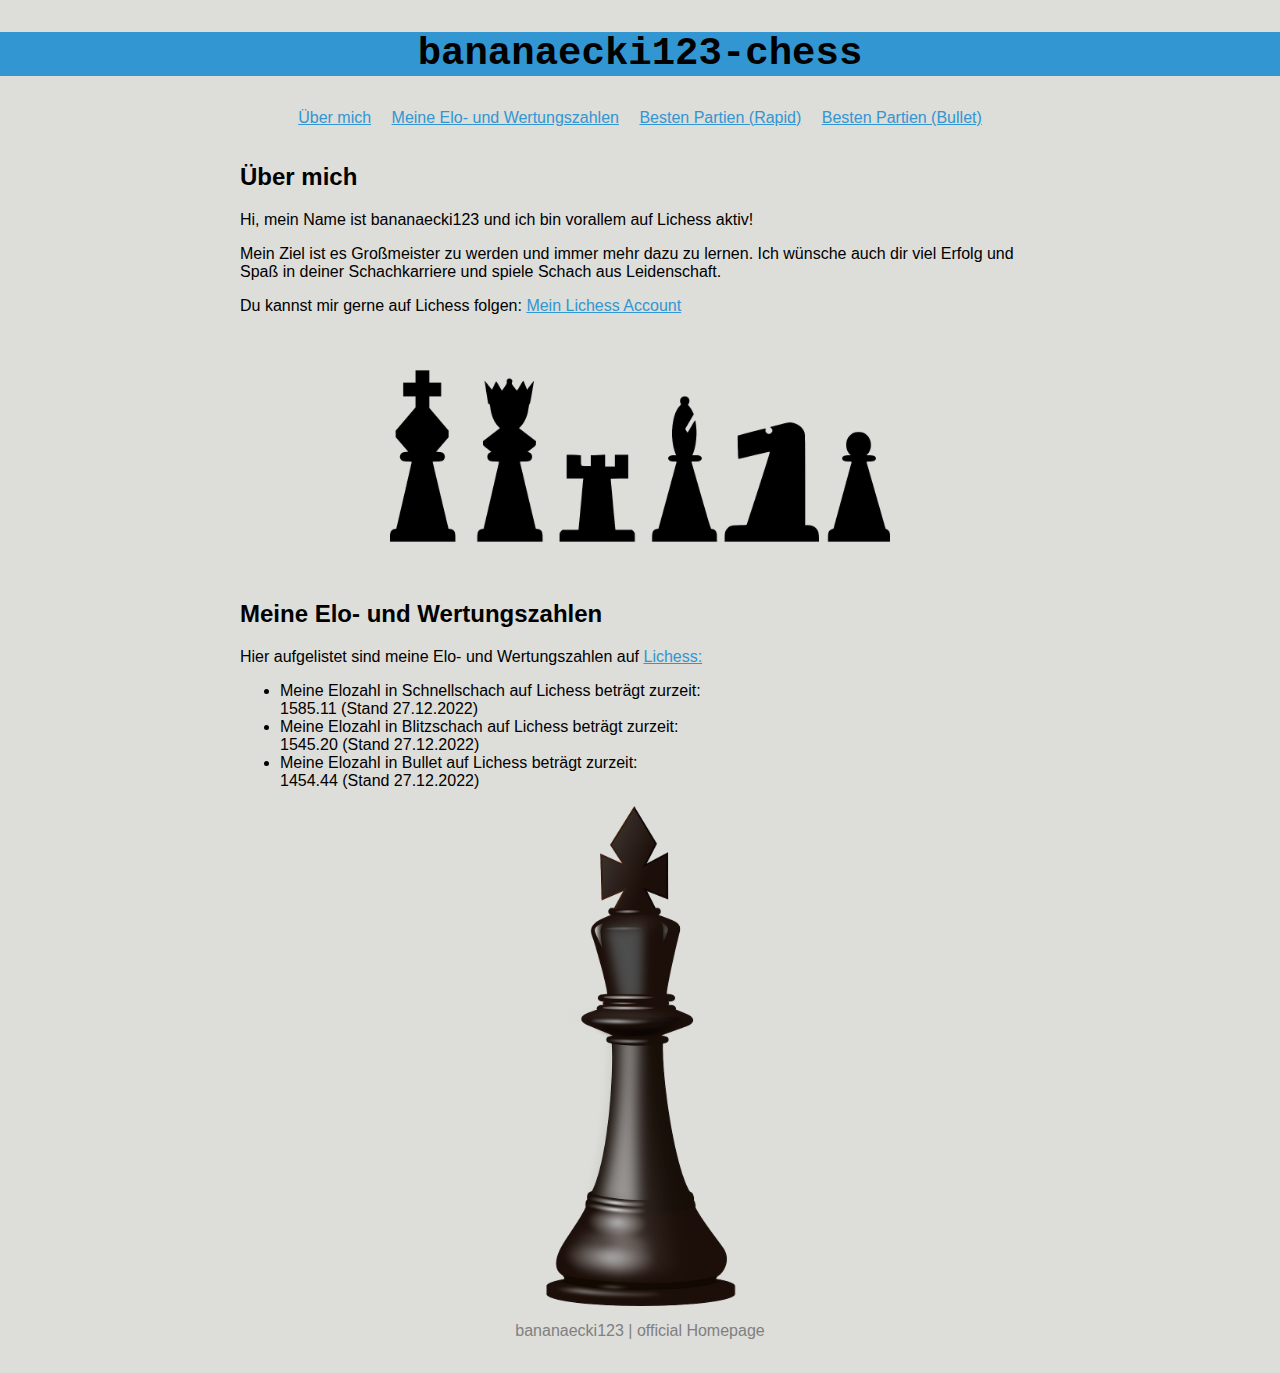
<file: index.html>
<!DOCTYPE html>
<html>
    <head>
        <title>bananaecki123 // Start</title>
        <link rel="stylesheet" href="style.css">
        <meta name="viewport" content="width=device-width, initial-scale=1">
        <link rel="icon" href="Bilder/chess-pic2.png">
    </head>
    <body style="background-color: rgb(221, 221, 217)">
        <div id="top">
            <div id="maintextoben">
                <h2>bananaecki123-chess</h2>
            </div>
            <div id="navigation">
                <a href="#ueber-mich">Über mich</a>
                <a href="#elo-und-wertung">Meine Elo- und Wertungszahlen</a>
                <a href="Rapid.html">Besten Partien (Rapid)</a>
                <a href="Bullet.html">Besten Partien (Bullet)</a>
            </div>
        </div>
        <div id="main">
            <section id="ueber-mich">
                <h2>Über mich</h2>
                <p>Hi, mein Name ist bananaecki123 und ich bin vorallem auf Lichess aktiv!</p>
                <p>Mein Ziel ist es Großmeister zu werden und immer mehr dazu zu lernen. Ich wünsche auch dir viel Erfolg und Spaß in deiner Schachkarriere und spiele Schach aus Leidenschaft.</p>
                <p>Du kannst mir gerne auf Lichess folgen: <a href="https://lichess.org/@/bananaecki123" style="color: rgb(49, 150, 209);">Mein Lichess Account</a></p>
            </section>
            <div id="pic">
                <img src="Bilder/chess-pic.png" alt="picture-chess" width="500">
            </div>
            <div id="Elo- und Wertungszahlen">
                <section id="elo-und-wertung">
                    <h2>Meine Elo- und Wertungszahlen</h2>
                    <p>Hier aufgelistet sind meine Elo- und Wertungszahlen auf <a href="https://lichess.org" style="color: rgb(49, 150, 209);">Lichess:</a></p>
                    <ul>
                        <li>Meine Elozahl in Schnellschach auf Lichess beträgt zurzeit:</li>
                        <a>1585.11 (Stand 27.12.2022)</a>
                        <li>Meine Elozahl in Blitzschach auf Lichess beträgt zurzeit:</li>
                        <a>1545.20 (Stand 27.12.2022)</a>
                        <li>Meine Elozahl in Bullet auf Lichess beträgt zurzeit:</li>
                        <a>1454.44 (Stand 27.12.2022)</a>
                    </ul>
                </div>
                <div id="pic">
                    <img src="Bilder/chess-pic2.png" alt="picture-chess2" width="auto" height="500">
                </div>
        </section>
        <div id="footer">
            bananaecki123 | official Homepage
        </div>
    </body>
</html>
</file>
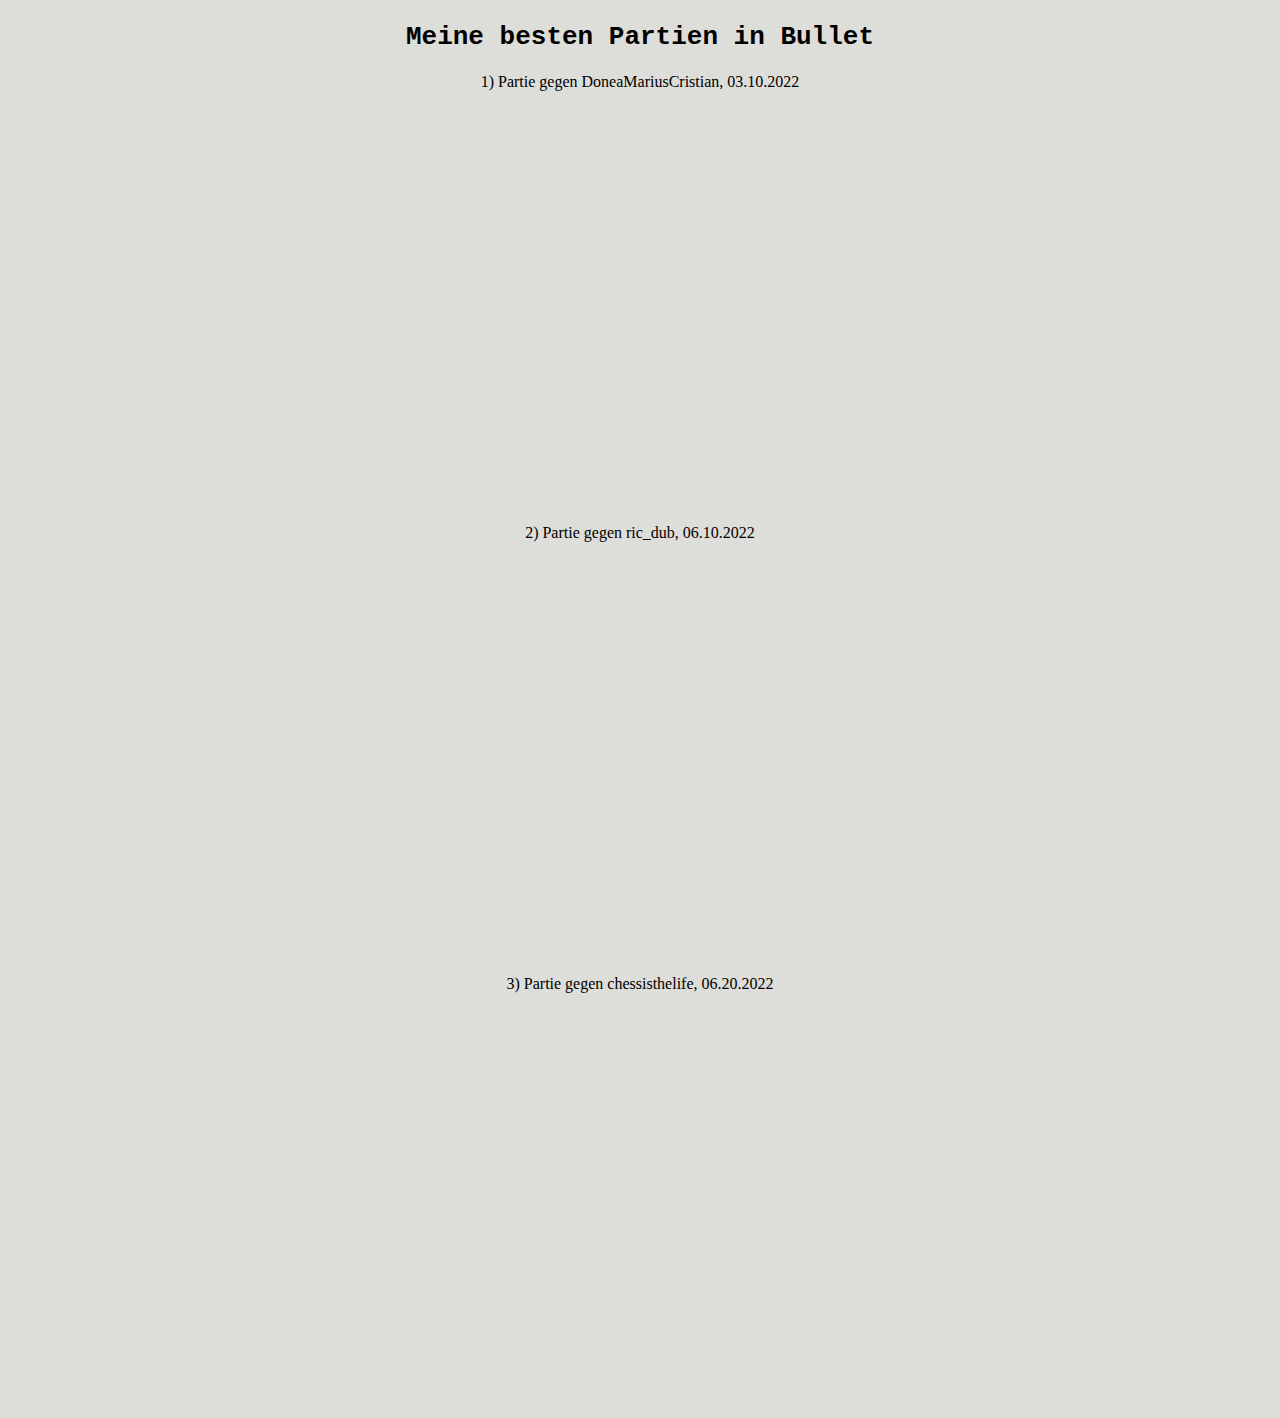
<file: Bullet.html>
<!DOCTYPE html>
<html lang="en">
<head>
    <meta charset="UTF-8">
    <meta http-equiv="X-UA-Compatible" content="IE=edge">
    <meta name="viewport" content="width=device-width, initial-scale=1.0">
    <link rel="icon" href="Bilder/chess-pic2.png">
    <title>Top Bullet // bananaecki123</title>
</head>
<body align="center" style="background-color: rgb(221, 221, 217)">
    <h2 style="
    font-size: xx-large;
    font-family:monospace;
    ">Meine besten Partien in Bullet</h2>
    <p>1) Partie gegen DoneaMariusCristian, 03.10.2022</p>
    <iframe src="https://lichess.org/embed/game/0wJVSptk?theme=auto&bg=auto#66" width=600 height=397 frameborder=0></iframe>
    <p>2) Partie gegen ric_dub, 06.10.2022</p>
    <iframe src="https://lichess.org/embed/game/RgkH7ygE?theme=auto&bg=auto#86" width=600 height=397 frameborder=0></iframe>
    <p>3) Partie gegen chessisthelife, 06.20.2022</p>
    <iframe src="https://lichess.org/embed/game/fQwPowG8?theme=auto&bg=auto#59" width=600 height=397 frameborder=0></iframe>
</body>
</html>
</file>
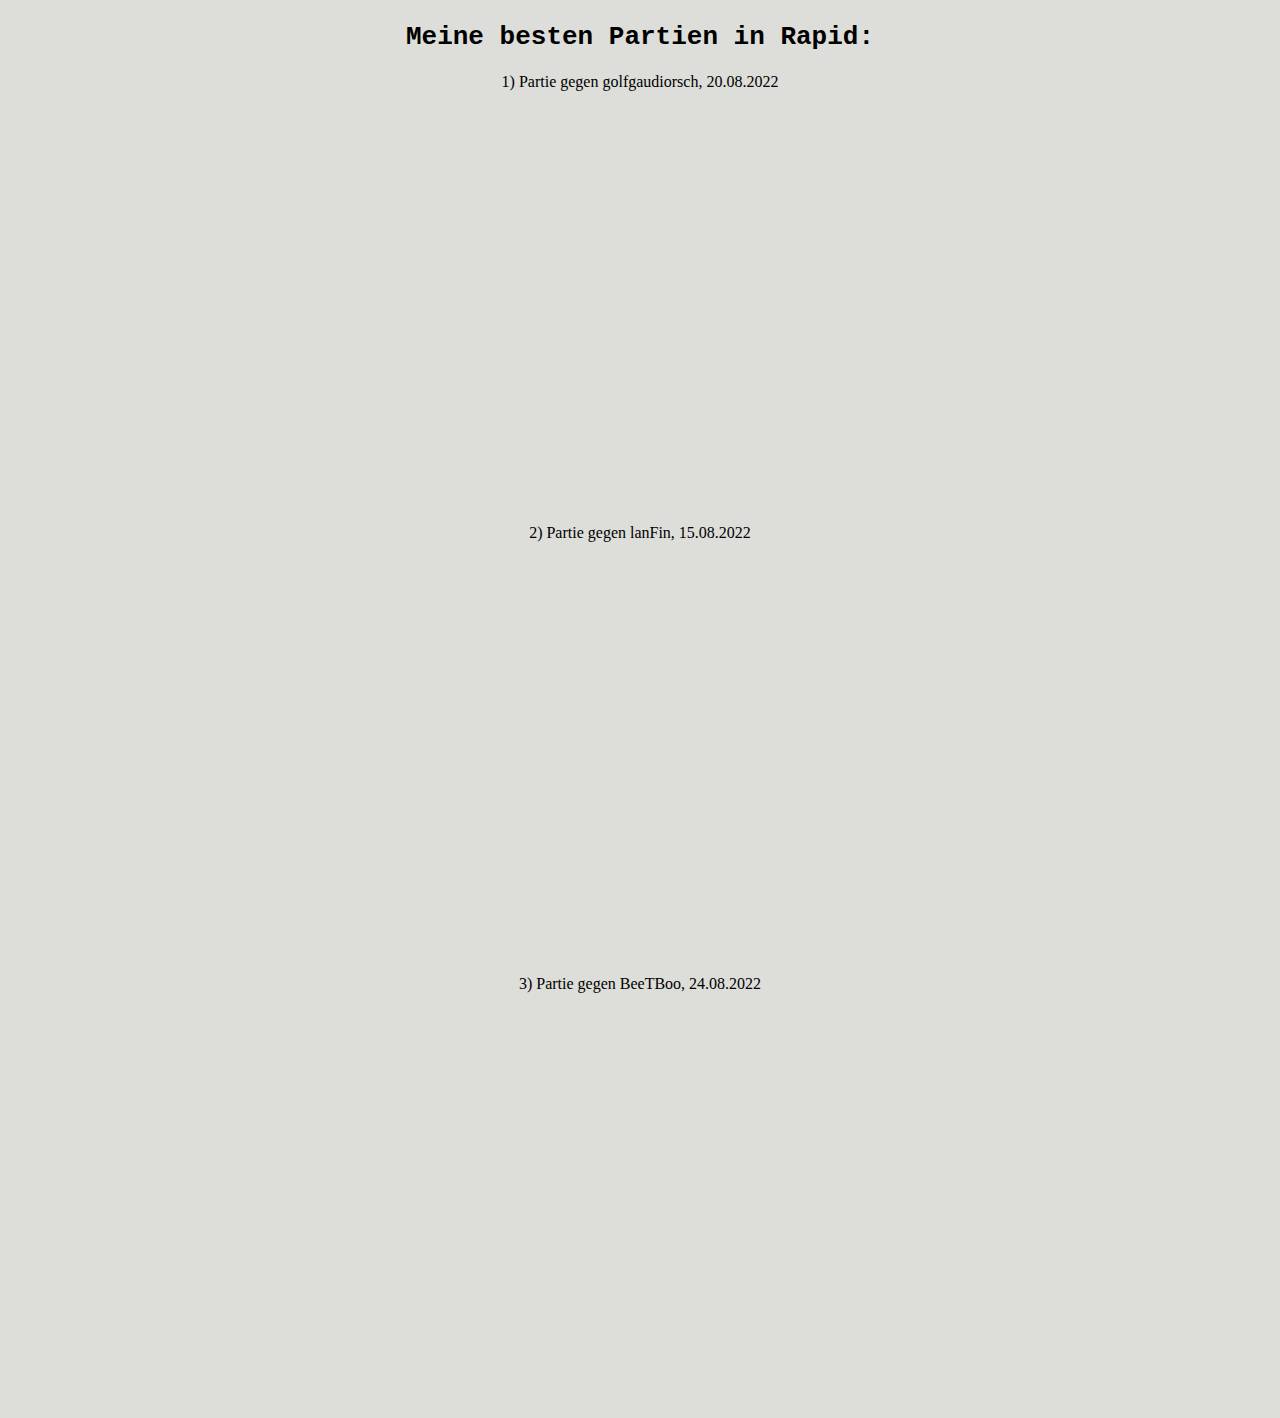
<file: Rapid.html>
<!DOCTYPE html>
<html lang="en">
<head>
    <meta charset="UTF-8">
    <meta http-equiv="X-UA-Compatible" content="IE=edge">
    <meta name="viewport" content="width=device-width, initial-scale=1.0">
    <link rel="icon" href="Bilder/chess-pic2.png">
    <title>Top Rapid // bananaecki123</title>
</head>
<body align="center" style="background-color: rgb(221, 221, 217)">
    <h2 style="
    font-size: xx-large;
    font-family:monospace;
    ">Meine besten Partien in Rapid:</h2>
    <p>1) Partie gegen golfgaudiorsch, 20.08.2022</p>
    <iframe src="https://lichess.org/embed/game/lw3D6NO8?theme=auto&bg=auto#68" width=600 height=397 frameborder=0></iframe>
    <p>2) Partie gegen lanFin, 15.08.2022</p>
    <iframe src="https://lichess.org/embed/game/LY1JPiFu?theme=auto&bg=auto" width=600 height=397 frameborder=0></iframe>
    <p>3) Partie gegen BeeTBoo, 24.08.2022</p>
    <iframe src="https://lichess.org/embed/game/Vho1WuDz?theme=auto&bg=auto#77" width=600 height=397 frameborder=0></iframe>
</body>
</html>
</file>
<file: style.css>
/*The body*/
body {
    font-family:Arial, Helvetica, sans-serif;
    margin: 0;
}

/*The style of the top of the website*/
#top {
    text-align: center;
}

/*The navigation of the website*/
#navigation a {
    color: rgb(49, 150, 209);
    padding: 8px;
}

/*The main part*/
#main {
    max-width: 800px;
    margin: auto;
    padding: 16px;
}

/*The footer of the website where the: "zlELo // hostet with love on GitHub" stays*/
#footer {
    text-align: center;
    color: gray;
    padding: 16px;
}

/* The style for pictures*/
#pic {
    display: flex; 
    justify-content: center; 
    align-items: center;
    width: auto;
}

/*The main text (The text on the top of the website)*/
#maintextoben {
    font-size: xx-large;
    font-family:monospace;
    background-color: rgb(49, 150, 209);;
}

/* For Safari, Opera etc */
::selection {
    background: rgb(49, 150, 209);;
    color: white;
}

/* for Mozilla Firefox*/
::-moz-selection {
    background: rgb(49, 150, 209);;
    color: white;
}
</file>
